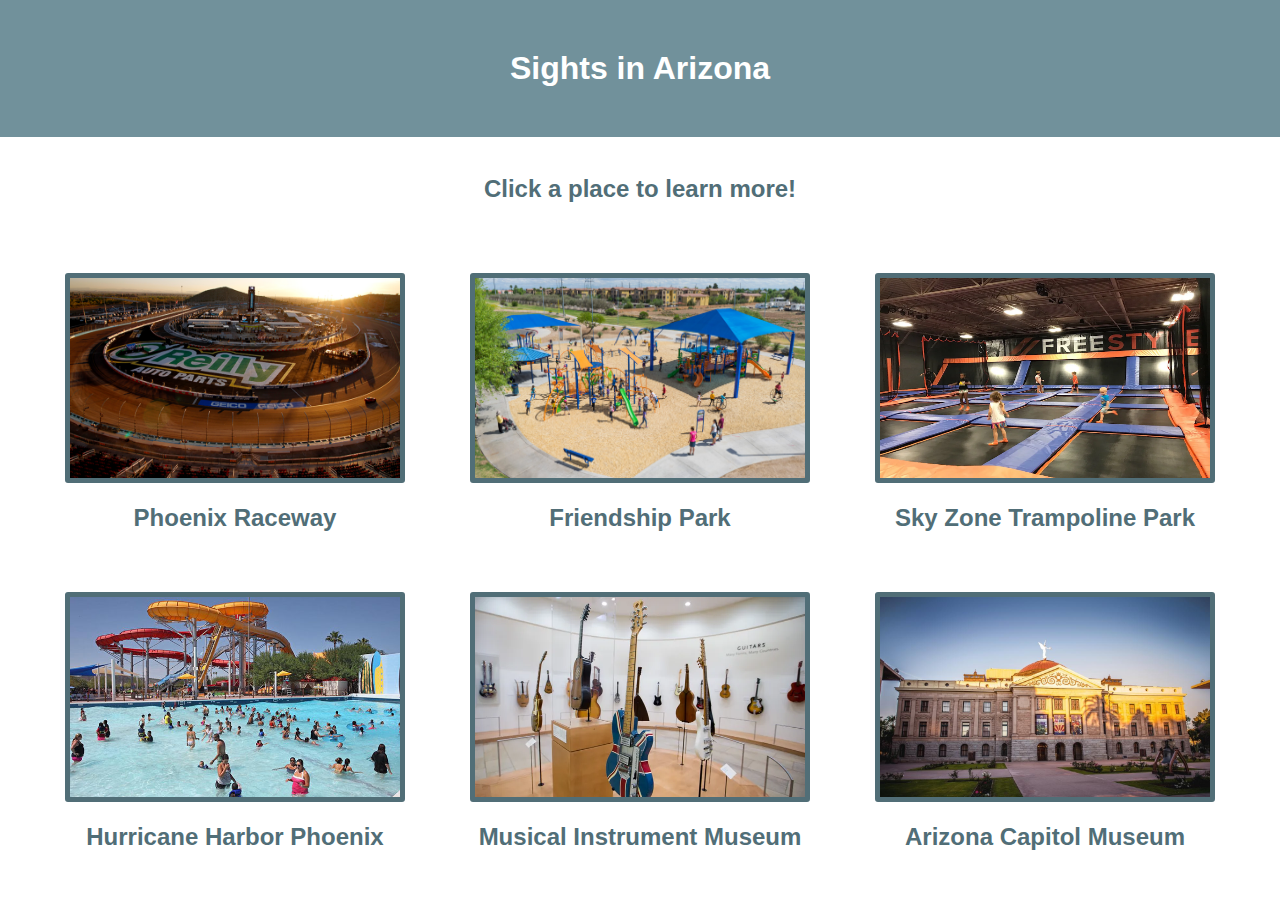
<file: index.html>
<!DOCTYPE html>
<html lang="en">
<head>
    <meta charset="UTF-8">
    <meta http-equiv="X-UA-Compatible" content="IE=edge">
    <meta name="viewport" content="width=device-width, initial-scale=1.0">
    <title>Sights in Arizona</title>
    <link rel="stylesheet" href="style.css">
</head>
<body>
    <h1 id="pagetitle">Sights in Arizona</h1>
    <br>
    <h2 id="pagesubtitle">Click a place to learn more!</h2>
    
    <div class="output"></div>

    <script src="dynamicPlaces.js"></script>
</body>
</html>
</file>
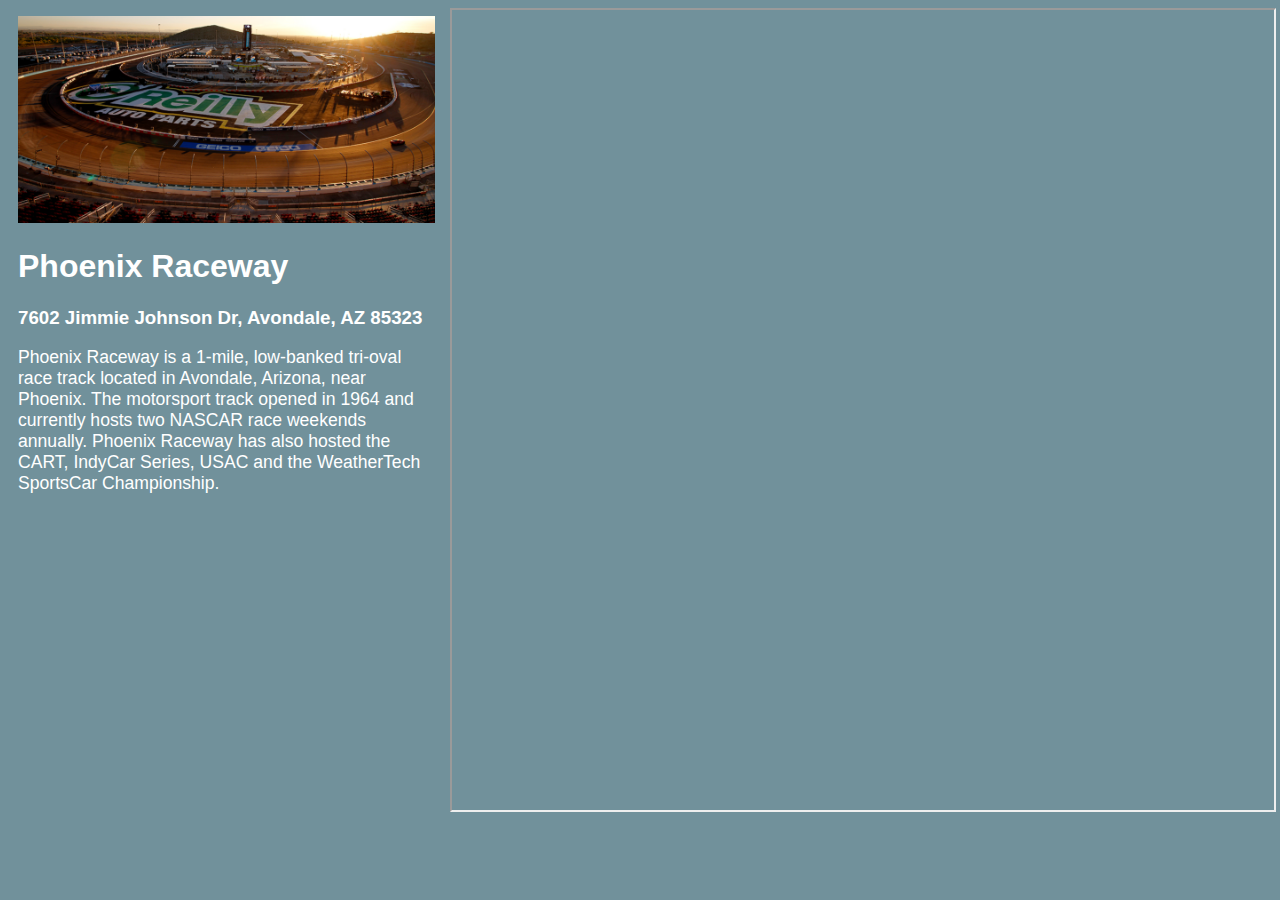
<file: viewPlaces.html>
<!DOCTYPE html>
<html lang="en">
<head>
    <meta charset="UTF-8">
    <meta http-equiv="X-UA-Compatible" content="IE=edge">
    <meta name="viewport" content="width=device-width, initial-scale=1.0">
    <title>View Sights</title>
    <style>
        body {
            background-color: rgb(113, 145, 155);
            color: white;
            font-family: sans-serif;
        }
    </style>
</head>
<body>
    <div class="map"></div>

    <script src="viewPlace.js"></script>
</body>
</html>
</file>
<file: style.css>
* {
    margin: 0;
    padding: 0;
}

body {
    width: 100%;
    height: 100vh;
}

#pagetitle {
    text-align: center;
    font-family: sans-serif;
    background-color: rgb(113, 145, 155);
    color: white;
    padding: 50px;
}

#pagesubtitle {
    text-align: center;
    font-family: sans-serif;
    margin-top: 20px;
    margin-bottom: 70px;
    color: rgb(81, 110, 119);
}

.output {
    display: grid;
    grid-template-columns: auto auto auto;
    justify-content: space-evenly;
}
</file>
